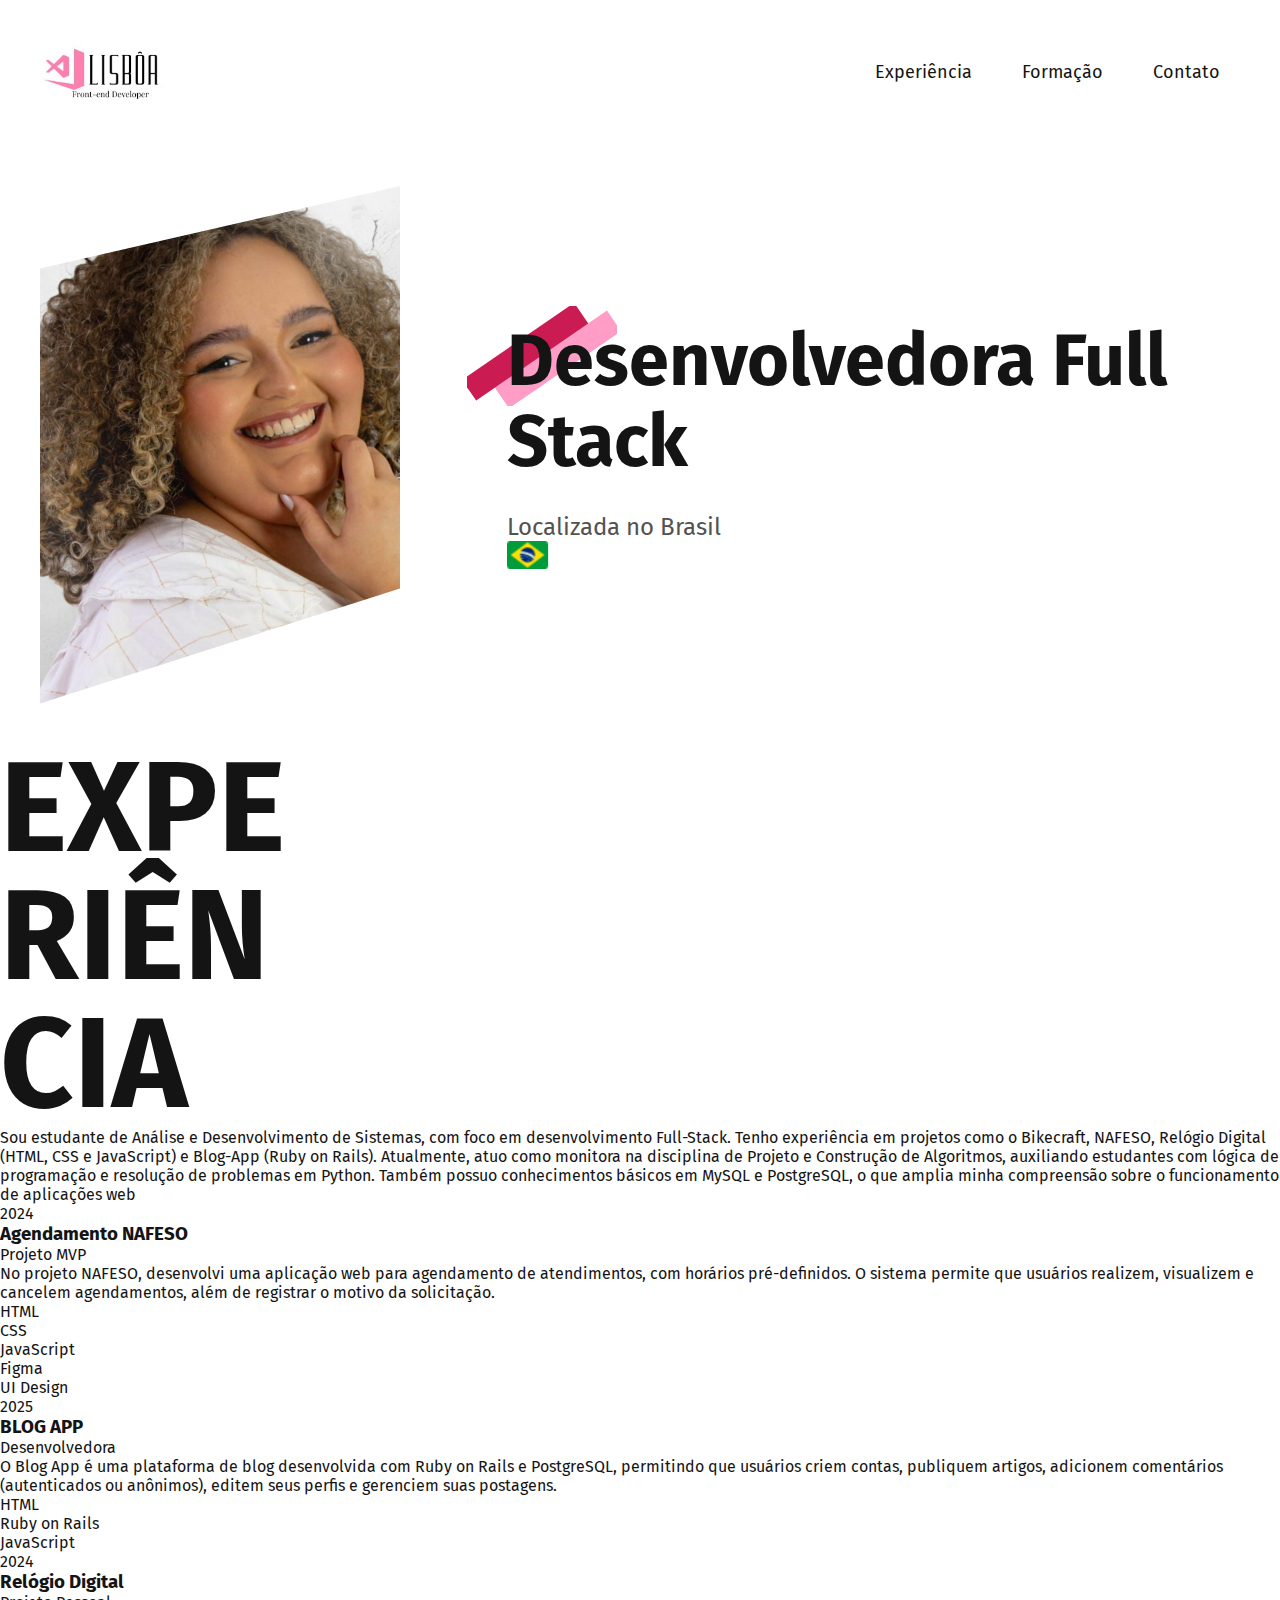
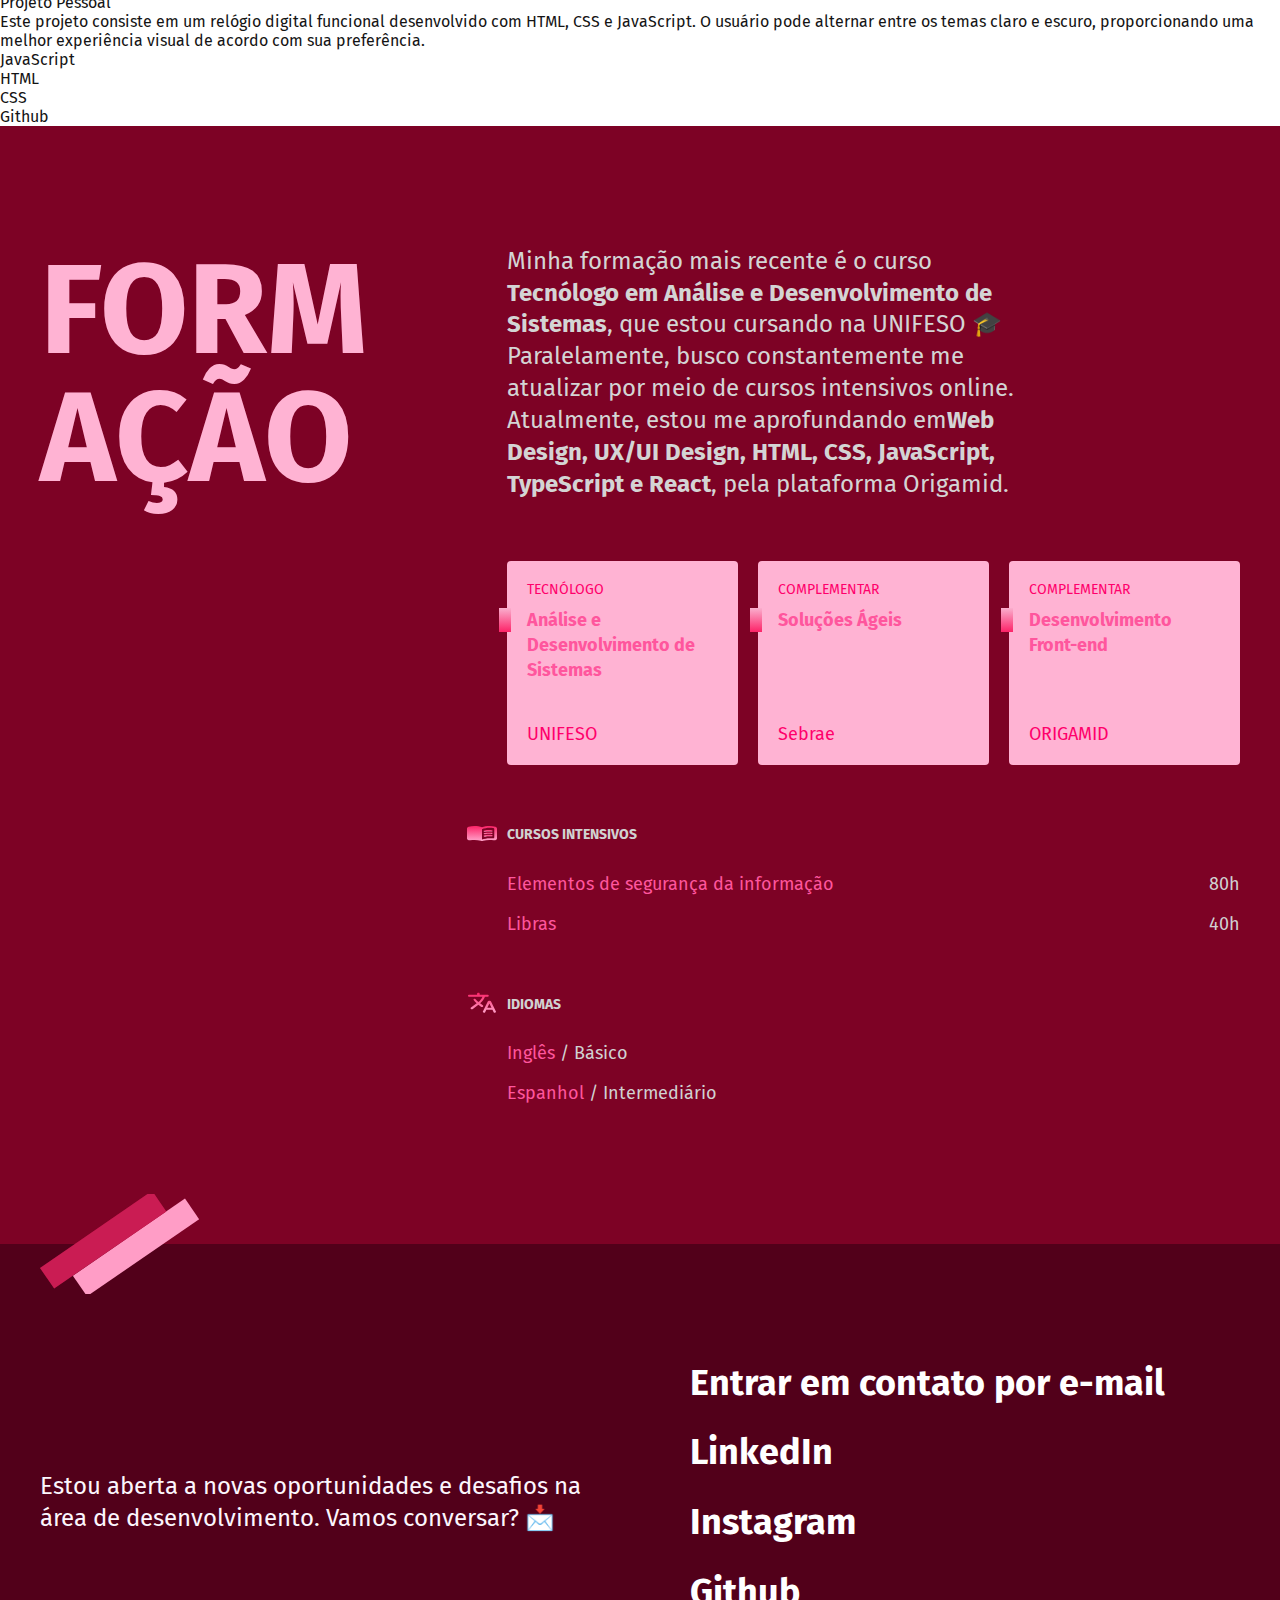
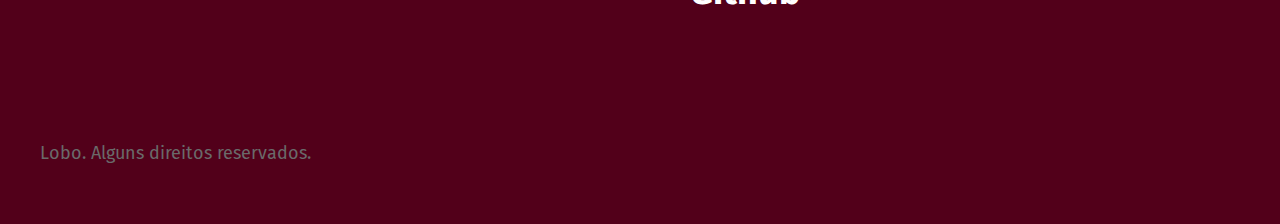
<file: index.html>
<!DOCTYPE html>
<html lang="pt-br">

<head>
    <meta charset="UTF-8" />
    <meta name="viewport" content="width=device-width, initial-scale=1.0" />
    <link rel="stylesheet" href="./styles/style.css">
    <title>Portifólio Amanda</title>
    <meta name="description" content="Desenvolvedor Front End e UX/UI Designer Localizado no Rio de Janeiro">
</head>

<body>
    <header class="header">
        <img class="img-logo" src="./img/logo lisboa jpg.jpg" alt="logo" width="140" height="38">
            <nav>
                <ul class="header-menu">
                    <li><a href="#experiencia">Experiência</a></li>
                    <li><a href="#formacao">Formação</a></li>
                    <li><a href="#contato">Contato</a></li>
                </ul>
        </nav>
    </header>

    <main class="introducao">
            <img src="./img/Foto Amanda.png" alt="foto Amanda" width="360" height="520">
        <div>
            <h1>Desenvolvedora Full Stack</h1>
            <p>Localizada no Brasil <img src="/img/bandeira Brasil.svg" alt="bandeira do Brasil"> </p>
        </div>
    </main>

    <section class="experiencia" id="experiencia" aria-label="Experiência">
        <h2 class="subtitulo">Experiência</h2>
        <div>
            <p class="experiencia-texto">
                Sou estudante de Análise e Desenvolvimento de Sistemas, com foco em desenvolvimento Full-Stack. Tenho experiência em projetos como o Bikecraft, NAFESO, Relógio Digital (HTML, CSS e JavaScript) e Blog-App (Ruby on Rails). Atualmente, atuo como monitora na disciplina de Projeto e Construção de Algoritmos, auxiliando estudantes com lógica de programação e resolução de problemas em Python. Também possuo conhecimentos básicos em MySQL e PostgreSQL, o que amplia minha compreensão sobre o funcionamento de aplicações web
            </p>

      <div class="empresa">
        <span class="empresa-ano">2024</span>
        <h3 class="empresa-titulo">Agendamento NAFESO</h3>
        <span class="empresa-titulo">Projeto MVP</span>
        <p class="empresa-texto">No projeto NAFESO, desenvolvi uma aplicação web para agendamento de atendimentos, com horários pré-definidos. O sistema permite que usuários realizem, visualizem e cancelem agendamentos, além de registrar o motivo da solicitação.</p>
        <ul class="empresa-habilidades">
          <li>HTML</li>
          <li>CSS</li>
          <li>JavaScript</li>
          <li>Figma</li>
          <li>UI Design</li>
        </ul>
      </div>

      <div class="empresa">
        <span class="empresa-ano">2025</span>
        <h3 class="empresa-titulo">BLOG APP</h3>
        <span class="empresa-titulo">Desenvolvedora</span>
        <p class="empresa-texto">O Blog App é uma plataforma de blog desenvolvida com Ruby on Rails e PostgreSQL, permitindo que usuários criem contas, publiquem artigos, adicionem comentários (autenticados ou anônimos), editem seus perfis e gerenciem suas postagens. </p>
        <ul class="empresa-habilidades">
          <li>HTML</li>
          <li>Ruby on Rails</li>
          <li>JavaScript</li>
        </ul>
      </div>

      <div class="empresa">
        <span class="empresa-ano">2024</span>
        <h3 class="empresa-titulo">Relógio Digital</h3>
        <span class="empresa-titulo">Projeto Pessoal</span>
        <p class="empresa-texto">Este projeto consiste em um relógio digital funcional desenvolvido com HTML, CSS e JavaScript. O usuário pode alternar entre os temas claro e escuro, proporcionando uma melhor experiência visual de acordo com sua preferência.</p>
        <ul class="empresa-habilidades">
          <li>JavaScript</li>
          <li>HTML</li>
          <li>CSS</li>
          <li>Github</li>
        </ul>
      </div>

    </div>
  </section>

  <section class="formacao" id="formacao" aria-label="Formação">
    <div class="formacao-container">
      <h2 class="subtitulo">Formação</h2>

      <div>
        <p class="formacao-texto">
          Minha formação mais recente é o curso <strong>Tecnólogo em Análise e Desenvolvimento de Sistemas</strong>, que estou cursando na UNIFESO 🎓  Paralelamente, busco constantemente me atualizar por meio de cursos intensivos online. Atualmente, estou me aprofundando em<strong>Web Design, UX/UI Design, HTML, CSS, JavaScript, TypeScript e React</strong>, pela plataforma Origamid.
        </p>

        <ul class="faculdade-lista">
          <li class="faculdade">
            <span class="faculdade-tipo">Tecnólogo</span>
            <h3 class="faculdade-curso">Análise e Desenvolvimento de Sistemas</h3>
            <span class="faculdade-instituicao">UNIFESO</span>
          </li>
          <li class="faculdade">
            <span class="faculdade-tipo">Complementar</span>
            <h3 class="faculdade-curso">Soluções Ágeis</h3>
            <span class="faculdade-instituicao">Sebrae</span>
          </li>
          <li class="faculdade">
            <span class="faculdade-tipo">Complementar</span>
            <h3 class="faculdade-curso">Desenvolvimento Front-end</h3>
            <span class="faculdade-instituicao">ORIGAMID</span>
          </li>
        </ul>

        <div class="formacao-extra">
          <div class="cursos">
            <h3>Cursos Intensivos</h3>
            <ul>
              <li>Elementos de segurança da informação <span>80h</span></li>
              <li>Libras<span>40h</span></li>
            </ul>
          </div>
          <div class="idiomas">
            <h3>Idiomas</h3>
            <ul>
              <li>Inglês <span>/ Básico</span></li>
              <li>Espanhol <span>/ Intermediário</span></li>
            </ul>
          </div>
        </div>
      </div>
    </div>
  </section>

  <footer class="footer" id="contato">
    <div class="footer-container">
      <p class="footer-texto">Estou aberta a novas oportunidades e desafios na área de desenvolvimento. Vamos conversar? 📩</p>
      <ul class="footer-contato">
        <li><a href="mailto:amandalisboa.am@gmail.com?subject=Contato%20Portfólio&body=Olá%20Amanda,%20gostaria%20de%20falar%20sobre..."> Entrar em contato por e-mail</a> </li>
        <li><a href="https://www.linkedin.com/in/amanda-lisboa-789a42330/" target="_blank"> LinkedIn </a></li>
        <li><a href="https://www.instagram.com/amanda_lisboa_ramos/" target="_blank">Instagram</a></li>
        <li><a href="https://github.com/AmandaLisboa-Ramos" target="_blank">Github</a></li>
      </ul>
      <p class="footer-copy">Lobo. Alguns direitos reservados.</p>
    </div>
  </footer>

</body>

</html>
</file>
<file: styles/style.css>
@import "./global.css";
@import "./header.css";
@import "./introducao.css";
@import "./experiencia.css";
@import "./formacao.css";
@import "./footer.css";
</file>
